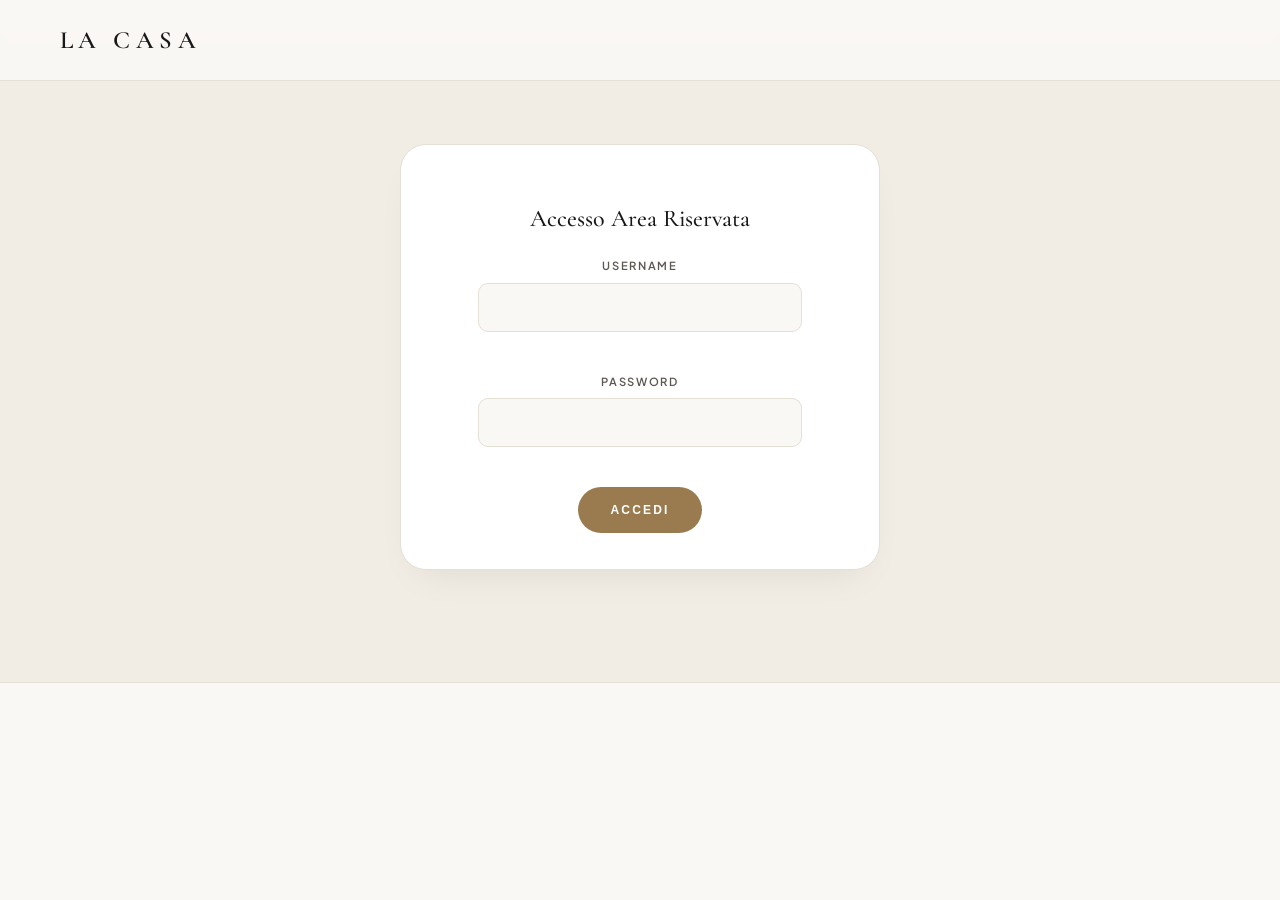
<file: log-in.html>
<!DOCTYPE html>
<html lang="it">
<head>
    <meta charset="UTF-8">
    <meta name="viewport" content="width=device-width, initial-scale=1.0">
    <title>LA CASA — Where Connections Become Business || AREA RISERVATA ||</title>
    <meta name="description" content="Piattaforma internazionale di connessioni interculturali tra Brasile, Italia, Europa, America e Monaco.">
    <link rel="stylesheet" href="style/style.css">

</head>
<body>
    <input type="radio" name="site-language" id="lang-it" class="sr-radio" checked>
    <input type="checkbox" id="mobile-menu-toggle" class="sr-radio">
    <div class="site-wrapper">

        <!-- ==================================================================
             FIXED TRANSLUCENT NAVBAR
             ================================================================== -->
        <header class="navbar">
            <div class="container navbar-inner">
                <a href="index.html" class="brand">
                    <span class="brand-text">
                        <span class="brand-name">LA CASA</span>
                    </span>
                </a>
        </header>

        <!-- ==================================================================
             ACCESSO AREA RISERVATA
             ================================================================== -->
             
        <section class="section bg-linen" id="box-accesso">
            <div class="accesso">
                <h2>Accesso Area Riservata</h2>
                <form>
                    <div class="form-group">
                        <label for="username">Username</label>
                        <input type="text" id="username" name="username" required>
                    </div>
                    <div class="form-group">
                        <label for="password">Password</label>
                        <input type="password" id="password" name="password" required>
                    </div>
                    <button class="btn btn-gold" type="submit">Accedi</button>
                </form>
            </div>
        </section>
</file>
<file: style/style.css>
@import url('https://fonts.googleapis.com/css2?family=Cormorant+Garamond:ital,wght@0,300..700;1,300..700&family=Plus+Jakarta+Sans:ital,wght@0,200..800;1,200..800&display=swap');

:root {
  --bg-ivory: #FAF8F5;
  --bg-linen: #F2EDE4;
  --bg-white: #FFFFFF;
  --ink-charcoal: #181818;
  --ink-espresso: rgb(33, 31, 29);
  --ink-muted: #5C5750;
  --gold-satin: #9A7B4F;
  --gold-light: #C6A97A;
  --border-subtle: #E5DFD5;
  --radius-sm: 10px;
  --radius-md: 18px;
  --radius-lg: 26px;
  --radius-pill: 999px;
  --font-serif: 'Cormorant Garamond', Georgia, serif;
  --font-sans: 'Plus Jakarta Sans', -apple-system, BlinkMacSystemFont, sans-serif;
  --transition: all 0.3s cubic-bezier(0.25, 0.8, 0.25, 1);
}

*,
*::before,
*::after {
  box-sizing: border-box;
  margin: 0;
  padding: 0;
}

html {
  scroll-behavior: smooth;
  font-size: 16px;
}

body {
  background-color: var(--bg-ivory);
  color: var(--ink-charcoal);
  font-family: var(--font-sans);
  line-height: 1.65;
  -webkit-font-smoothing: antialiased;
  overflow-x: hidden;
}

img {
  max-width: 100%;
  display: block;
}

a {
  color: inherit;
  text-decoration: none;
}

/* ==========================================================================
           2. CSS-ONLY MULTILINGUAL ENGINE (:checked)
========================================================================== */
.sr-radio {
  position: absolute;
  opacity: 0;
  pointer-events: none;
}

/* Hide all localized blocks by default */
[data-lang] {
  display: none;
}

/* Show active language blocks based on checked top-level radio */
#lang-it:checked~.site-wrapper [data-lang="it"],
#lang-pt:checked~.site-wrapper [data-lang="pt"],
#lang-en:checked~.site-wrapper [data-lang="en"],
#lang-fr:checked~.site-wrapper [data-lang="fr"] {
  display: block;
}

/* Inline language spans */
span[data-lang],
a[data-lang] {
  display: none;
}

#lang-it:checked~.site-wrapper span[data-lang="it"],
#lang-it:checked~.site-wrapper a[data-lang="it"],
#lang-pt:checked~.site-wrapper span[data-lang="pt"],
#lang-pt:checked~.site-wrapper a[data-lang="pt"],
#lang-en:checked~.site-wrapper span[data-lang="en"],
#lang-en:checked~.site-wrapper a[data-lang="en"],
#lang-fr:checked~.site-wrapper span[data-lang="fr"],
#lang-fr:checked~.site-wrapper a[data-lang="fr"] {
  display: inline-flex;
}

/* Active state for language pills in navbar */
#lang-it:checked~.site-wrapper label[for="lang-it"],
#lang-pt:checked~.site-wrapper label[for="lang-pt"],
#lang-en:checked~.site-wrapper label[for="lang-en"],
#lang-fr:checked~.site-wrapper label[for="lang-fr"] {
  background-color: var(--ink-charcoal);
  color: var(--bg-ivory);
}



/* ==========================================================================
           3. LAYOUT UTILITIES & TYPOGRAPHY
========================================================================== */
.container {
  width: 100%;
  max-width: 1240px;
  margin: 0 auto;
  padding: 0 1.5rem;
}

@media (min-width: 768px) {
  .container {
    padding: 0 2.5rem;
  }
}

.section {
  padding: 5rem 0;
  border-bottom: 1px solid var(--border-subtle);
}

@media (min-width: 1024px) {
  .section {
    padding: 7rem 0;
  }
}

.bg-linen {
  background-color: var(--bg-linen);
}

.bg-ivory {
  background-color: var(--bg-ivory);
}

.bg-dark {
  background-color: var(--ink-charcoal);
  color: var(--bg-ivory);
}

.kicker {
  display: inline-block;
  font-size: 0.72rem;
  font-weight: 600;
  text-transform: uppercase;
  letter-spacing: 0.24em;
  color: var(--gold-satin);
  margin-bottom: 1rem;
}

.bg-dark .kicker {
  color: var(--gold-light);
}

h1,
h2,
h3,
h4,
.font-serif {
  font-family: var(--font-serif);
  font-weight: 500;
  line-height: 1.14;
}

h2.section-title {
  font-size: clamp(2.1rem, 4vw, 3.35rem);
  margin-bottom: 1.25rem;
  letter-spacing: -0.01em;
}

.lead-text {
  font-size: 1.05rem;
  color: var(--ink-muted);
  max-width: 65ch;
  line-height: 1.75;
}

.btn {
  display: inline-flex;
  align-items: center;
  justify-content: center;
  gap: 0.5rem;
  padding: 0.95rem 2rem;
  border-radius: var(--radius-pill);
  font-size: 0.75rem;
  font-weight: 600;
  text-transform: uppercase;
  letter-spacing: 0.18em;
  cursor: pointer;
  transition: var(--transition);
  border: 1px solid transparent;
}

.btn-gold {
  background-color: var(--gold-satin);
  color: var(--bg-white);
}

.btn-gold:hover {
  background-color: var(--gold-light);
  color: var(--ink-charcoal);
  transform: translateY(-2px);
}

.btn-dark {
  background-color: var(--ink-charcoal);
  color: var(--bg-ivory);
}

.btn-dark:hover {
  background-color: var(--gold-satin);
  color: var(--bg-white);
  transform: translateY(-2px);
}

.btn-outline-light {
  border-color: rgba(250, 248, 245, 0.35);
  background: rgba(255, 255, 255, 0.05);
  color: var(--bg-ivory);
}

.btn-outline-light:hover {
  border-color: var(--gold-light);
  background: rgba(255, 255, 255, 0.12);
}

/* ==========================================================================
           4. STICKY TRANSLUCENT NAVBAR & PURE CSS MOBILE DRAWER
========================================================================== */
.navbar {
  position: fixed;
  top: 0;
  left: 0;
  right: 0;
  z-index: 100;
  background: rgba(250, 248, 245, 0.92);
  backdrop-filter: blur(14px);
  -webkit-backdrop-filter: blur(14px);
  border-bottom: 1px solid var(--border-subtle);
}

.navbar-inner {
  display: flex;
  align-items: center;
  justify-content: space-between;
  height: 5rem;
  gap: 1rem;
}

.brand {
  display: flex;
  align-items: center;
  gap: 0.75rem;
}

.brand-text {
  display: flex;
  flex-direction: column;
}

.brand-name {
  font-family: var(--font-serif);
  font-size: 1.55rem;
  font-weight: 600;
  letter-spacing: 0.22em;
  line-height: 1;
  color: var(--ink-charcoal);
}

.nav-links {
  display: none;
  align-items: center;
  gap: 1.75rem;
}

@media (min-width: 1024px) {
  .nav-links {
    display: flex;
  }
}

.nav-links a {
  font-size: 0.72rem;
  font-weight: 500;
  text-transform: uppercase;
  letter-spacing: 0.16em;
  color: var(--ink-muted);
  transition: var(--transition);
  padding: 0.4rem 0;
}

.nav-links a:hover {
  color: var(--gold-satin);
}

.nav-actions {
  display: flex;
  align-items: center;
  gap: 0.75rem;
}

.lang-switcher {
  display: inline-flex;
  align-items: center;
  background: var(--bg-linen);
  border: 1px solid var(--border-subtle);
  border-radius: var(--radius-pill);
  padding: 0.2rem;
}

.lang-switcher label {
  font-size: 0.68rem;
  font-weight: 600;
  letter-spacing: 0.08em;
  padding: 0.35rem 0.6rem;
  border-radius: var(--radius-pill);
  cursor: pointer;
  color: var(--ink-muted);
  transition: var(--transition);
  user-select: none;
}

.lang-switcher label:hover {
  color: var(--ink-charcoal);
}

.nav-cta-desktop {
  display: none;
}

@media (min-width: 1180px) {
  .nav-cta-desktop {
    display: inline-flex;
    padding: 0.65rem 1.3rem;
    font-size: 0.68rem;
  }
}

/* Mobile Menu Checkbox Hack */
.mobile-toggle-label {
  display: flex;
  flex-direction: column;
  justify-content: center;
  gap: 5px;
  width: 2.5rem;
  height: 2.5rem;
  padding: 0.5rem;
  cursor: pointer;
  border-radius: var(--radius-sm);
  border: 1px solid var(--border-subtle);
  background: var(--bg-white);
}

@media (min-width: 1024px) {
  .mobile-toggle-label {
    display: none;
  }
}

.mobile-toggle-label span {
  display: block;
  width: 100%;
  height: 1.5px;
  background: var(--ink-charcoal);
  transition: var(--transition);
}

.mobile-drawer {
  display: none;
  background: var(--bg-ivory);
  border-bottom: 1px solid var(--border-subtle);
  padding: 1.25rem 1.5rem 2rem;
}

#mobile-menu-toggle:checked~.site-wrapper .mobile-drawer {
  display: block;
}

.mobile-drawer a {
  display: block;
  padding: 0.75rem 0;
  font-size: 0.8rem;
  text-transform: uppercase;
  letter-spacing: 0.16em;
  border-bottom: 1px solid rgba(229, 223, 213, 0.5);
  color: var(--ink-charcoal);
}

.mobile-drawer .btn {
  margin-top: 1.25rem;
  width: 100%;
}

.site-header {
  display: flex;
  align-items: center;
  padding: 12px 24px;
}

.icona-lucchetto {
  width: 40px;
  height: 40px;
  display: block;
}

.lucchetto-sfondo {
  fill: var(--gold-satin);
  transition: fill 0.25s ease, transform 0.25s ease;
  transform-box: fill-box;
  transform-origin: center;
}

.lucchetto-corpo {
  fill: #ffffff;
  transition: fill 0.25s ease;
}

/* Esempio di interazione al passaggio del mouse sul link */
.logo-link:hover .lucchetto-sfondo {
  fill: #fffdf5;
  transition: var(--transition);
}

.logo-link:hover .lucchetto-corpo {
  fill: var(--gold-satin);
}

/* ==========================================================================
           5. HERO SECTION
========================================================================== */
.hero {
  position: relative;
  min-height: 92vh;
  display: flex;
  align-items: center;
  padding: 8.5rem 0 4.5rem;
  background-color: var(--ink-charcoal);
  color: var(--bg-ivory);
  overflow: hidden;
}

.hero-bg {
  position: absolute;
  inset: 0;
  background-image:
    linear-gradient(to bottom, rgba(24, 24, 24, 0.84), rgba(24, 24, 24, 0.76) 30%, #181818),
    radial-gradient(circle at top right, rgba(154, 123, 79, 0.25), transparent 60%),
    url('https://images.unsplash.com/photo-1515169067868-5387ec356754?q=80&w=1170&auto=format&fit=crop&ixlib=rb-4.1.0&ixid=NHwxMjA3fDA%3D');
  background-size: cover;
  background-position: center;
  z-index: 0;
}

.hero-content {
  position: relative;
  z-index: 1;
  max-width: 860px;
}

.hubs-pill {
  display: inline-flex;
  align-items: center;
  gap: 0.65rem;
  padding: 0.5rem 1.15rem;
  border-radius: var(--radius-pill);
  background: rgba(255, 255, 255, 0.06);
  border: 1px solid rgba(255, 255, 255, 0.16);
  font-size: 0.68rem;
  font-weight: 600;
  letter-spacing: 0.24em;
  text-transform: uppercase;
  color: var(--gold-light);
  margin-bottom: 2rem;
}

.hubs-dot {
  width: 6px;
  height: 6px;
  border-radius: 50%;
  background: var(--gold-light);
}

.hero h1 {
  font-size: clamp(2.6rem, 5.8vw, 4.75rem);
  font-weight: 400;
  line-height: 1.08;
  margin-bottom: 1.5rem;
  color: var(--bg-ivory);
}

.hero-sub {
  font-size: clamp(1rem, 1.4vw, 1.2rem);
  font-weight: 300;
  color: rgba(250, 248, 245, 0.82);
  max-width: 62ch;
  margin-bottom: 2.5rem;
  line-height: 1.75;
}

.hero-cta-group {
  display: flex;
  flex-wrap: wrap;
  gap: 1rem;
}

.hero-footer-bar {
  position: relative;
  z-index: 1;
  margin-top: 4.5rem;
  padding-top: 1.75rem;
  border-top: 1px solid rgba(255, 255, 255, 0.15);
  display: flex;
  flex-wrap: wrap;
  justify-content: space-between;
  align-items: center;
  gap: 1rem;
  font-size: 0.72rem;
  letter-spacing: 0.2em;
  text-transform: uppercase;
  color: var(--gold-light);
}

.hero-payoff {
  font-family: var(--font-serif);
  font-style: italic;
  text-transform: none;
  letter-spacing: 0.02em;
  font-size: 1.05rem;
  color: rgba(250, 248, 245, 0.75);
}

/* ==========================================================================
           6. ESSENCE & COMPLEMENTARY BRIDGE (BRASIL + ITALIA & EUROPA)
========================================================================== */
.section-header-split {
  display: grid;
  grid-template-columns: 1fr;
  gap: 1.5rem;
  margin-bottom: 3.5rem;
  align-items: end;
}

@media (min-width: 960px) {
  .section-header-split {
    grid-template-columns: 1.25fr 1fr;
    gap: 3rem;
  }
}

.pillars-grid {
  display: grid;
  grid-template-columns: 1fr;
  gap: 1.5rem;
  margin-bottom: 4rem;
}

@media (min-width: 768px) {
  .pillars-grid {
    grid-template-columns: repeat(3, 1fr);
  }
}

.pillar-card {
  background: var(--bg-white);
  border: 1px solid var(--border-subtle);
  border-radius: var(--radius-md);
  padding: 2.25rem;
  transition: var(--transition);
}

.pillar-card:hover {
  border-color: var(--gold-satin);
  transform: translateY(-4px);
  box-shadow: 0 16px 35px -15px rgba(24, 24, 24, 0.08);
}

.pillar-num {
  font-family: var(--font-serif);
  font-style: italic;
  font-size: 1.85rem;
  color: var(--gold-satin);
  display: block;
  margin-bottom: 1rem;
}

.pillar-card h3 {
  font-size: 1.65rem;
  font-weight: 600;
  margin-bottom: 0.75rem;
}

.pillar-card p {
  font-size: 0.92rem;
  color: var(--ink-muted);
}

/* Bridge Showcase Card */
.bridge-box {
  background: var(--ink-espresso);
  color: var(--bg-ivory);
  border-radius: var(--radius-lg);
  padding: 2.5rem;
  box-shadow: 0 24px 50px -20px rgba(24, 24, 24, 0.35);
}

@media (min-width: 960px) {
  .bridge-box, .bridge-eventi {
    padding: 4rem;
  }
}

.bridge-grid {
  display: grid;
  grid-template-columns: 1fr;
  gap: 1.75rem;
  margin-top: 2.5rem;
}

@media (min-width: 900px) {
  .bridge-grid {
    grid-template-columns: 1fr 1fr;
  }
}

.bridge-col {
  background: rgba(255, 255, 255, 0.04);
  border: 1px solid rgba(255, 255, 255, 0.14);
  border-radius: var(--radius-md);
  padding: 2rem;
  display: flex;
  flex-direction: column;
  justify-content: space-between;
}

.bridge-col-tag {
  font-size: 0.7rem;
  font-weight: 600;
  text-transform: uppercase;
  letter-spacing: 0.2em;
  color: var(--gold-light);
  margin-bottom: 0.85rem;
  display: block;
}

.bridge-col h4 {
  font-size: 1.75rem;
  margin-bottom: 0.85rem;
  color: var(--bg-ivory);
}

.bridge-col p {
  font-size: 0.92rem;
  color: rgba(250, 248, 245, 0.75);
}

.bridge-cities {
  margin-top: 1.75rem;
  padding-top: 1.15rem;
  border-top: 1px solid rgba(255, 255, 255, 0.12);
  font-size: 0.7rem;
  text-transform: uppercase;
  letter-spacing: 0.18em;
  color: var(--gold-light);
}

/* ==========================================================================
           7. LEADERSHIP — LIANA FREITAS
========================================================================== */
.leadership-grid {
  display: grid;
  grid-template-columns: 1fr;
  gap: 3rem;
  align-items: center;
}

@media (min-width: 960px) {
  .leadership-grid {
    grid-template-columns: 5fr 7fr;
    gap: 4.5rem;
  }
}

.portrait-frame {
  position: relative;
  border-radius: var(--radius-lg);
  overflow: hidden;
  background: var(--ink-charcoal);
  border: 1px solid var(--border-subtle);
  aspect-ratio: 4 / 5;
  box-shadow: 0 20px 45px -18px rgba(24, 24, 24, 0.22);
}

.portrait-frame img {
  width: 100%;
  height: 100%;
  object-fit: cover;
  opacity: 0.92;
}

.portrait-caption {
  position: absolute;
  inset: auto 0 0 0;
  padding: 2.5rem 2rem 2rem;
  background: linear-gradient(to top, rgba(24, 24, 24, 0.95), rgba(24, 24, 24, 0.4) 70%, transparent);
  color: var(--bg-ivory);
}

.portrait-caption span {
  font-size: 0.68rem;
  text-transform: uppercase;
  letter-spacing: 0.22em;
  color: var(--gold-light);
  display: block;
  margin-bottom: 0.25rem;
}

.portrait-caption h3 {
  font-size: 2.1rem;
  margin-bottom: 0.25rem;
}

.portrait-caption small {
  font-size: 0.72rem;
  letter-spacing: 0.2em;
  color: rgba(250, 248, 245, 0.7);
}

.milestones-grid {
  display: grid;
  grid-template-columns: 1fr;
  gap: 1.25rem;
  margin: 2rem 0;
}

@media (min-width: 640px) {
  .milestones-grid {
    grid-template-columns: 1fr 1fr;
  }
}

.milestone-card {
  background: var(--bg-ivory);
  border: 1px solid var(--border-subtle);
  border-radius: var(--radius-md);
  padding: 1.65rem;
}

.milestone-stat {
  font-family: var(--font-serif);
  font-size: 2.5rem;
  font-weight: 600;
  color: var(--gold-satin);
  line-height: 1;
  margin-bottom: 0.65rem;
}

.milestone-stat span {
  font-size: 1.25rem;
  font-weight: 400;
  color: var(--ink-charcoal);
}

.milestone-card p {
  font-size: 0.88rem;
  color: var(--ink-muted);
}

.vision-quote {
  background: var(--bg-white);
  border-left: 3px solid var(--gold-satin);
  border-radius: 0 var(--radius-md) var(--radius-md) 0;
  padding: 1.75rem 2rem;
  box-shadow: 0 10px 30px -15px rgba(24, 24, 24, 0.08);
}

.vision-quote blockquote {
  font-family: var(--font-serif);
  font-style: italic;
  font-size: 1.4rem;
  color: var(--ink-charcoal);
  line-height: 1.45;
  margin-top: 0.4rem;
}

/* ==========================================================================
           8. EVENTI
========================================================================== */

#eventi {
  background-image: url('../pictures/eventi-sfondo.jpg');
}

.bridge-eventi {
  background: rgba(33,21,29,0.9);
  border-radius: var(--radius-lg);
  padding: 2.5rem;
  box-shadow: 0 24px 50px -20px rgba(24, 24, 24, 0.35);
}

#kicker-eventi {
  color: var(--gold-light);
}

#eventi-title {
  color: var(--bg-ivory);
}

.bridge-eventi p.lead-text {
  color: var(--bg-ivory);
}

.video-container {
  text-align: center;
  margin: auto;
  opacity: 1;
  margin-top: 2rem;
}

#prossimi-eventi {
  color: var(--gold-light);
}

#eventi-description {
  margin-bottom: 1.5rem;
}

/* ==========================================================================
           9. I 9 SETTORI DI ATTIVITÀ
========================================================================== */
.sectors-grid {
  display: grid;
  grid-template-columns: 1fr;
  gap: 1.35rem;
  margin-top: 3rem;
}

@media (min-width: 768px) {
  .sectors-grid {
    grid-template-columns: repeat(2, 1fr);
  }
}

@media (min-width: 1080px) {
  .sectors-grid {
    grid-template-columns: repeat(3, 1fr);
  }
}

details.sector-card {
  background: var(--bg-white);
  border: 1px solid var(--border-subtle);
  border-radius: var(--radius-md);
  transition: var(--transition);
  overflow: hidden;
}

details.sector-card:hover {
  border-color: var(--gold-satin);
  box-shadow: 0 14px 32px -16px rgba(24, 24, 24, 0.12);
}

details.sector-card[open] {
  border-color: var(--gold-satin);
  background: var(--bg-white);
}

details.sector-card summary {
  list-style: none;
  padding: 2rem;
  cursor: pointer;
  display: flex;
  flex-direction: column;
  gap: 0.75rem;
  user-select: none;
}

details.sector-card summary::-webkit-details-marker {
  display: none;
}

.sector-top {
  display: flex;
  align-items: center;
  justify-content: space-between;
}

.sector-num {
  font-family: var(--font-serif);
  font-style: italic;
  font-size: 1.55rem;
  color: var(--gold-satin);
}

.sector-plus {
  width: 2rem;
  height: 2rem;
  border-radius: 50%;
  background: var(--bg-linen);
  color: var(--ink-charcoal);
  display: inline-flex;
  align-items: center;
  justify-content: center;
  font-size: 1.1rem;
  transition: var(--transition);
}

details.sector-card[open] .sector-plus {
  background: var(--ink-charcoal);
  color: var(--bg-ivory);
  transform: rotate(45deg);
}

details.sector-card h3 {
  font-size: 1.55rem;
  font-weight: 600;
  color: var(--ink-charcoal);
}

.sector-short {
  font-size: 0.88rem;
  color: var(--ink-muted);
  line-height: 1.6;
}

.sector-detail {
  padding: 0 2rem 2rem;
  border-top: 1px solid var(--border-subtle);
  padding-top: 1.25rem;
  font-size: 0.86rem;
  color: var(--ink-espresso);
  background: rgba(242, 237, 228, 0.35);
}

.sector-detail a {
  display: inline-block;
  margin-top: 1rem;
  font-size: 0.7rem;
  font-weight: 600;
  text-transform: uppercase;
  letter-spacing: 0.16em;
  color: var(--gold-satin);
}

.sector-detail a:hover {
  text-decoration: underline;
}

/* ==========================================================================
           10. COME FUNZIONA LA CASA & LA CASA OPPORTUNITIES
========================================================================== */
.steps-grid {
  display: grid;
  grid-template-columns: 1fr;
  gap: 1.25rem;
  margin-bottom: 3.5rem;
}

@media (min-width: 768px) {
  .steps-grid {
    grid-template-columns: repeat(2, 1fr);
  }
}

@media (min-width: 1120px) {
  .steps-grid {
    grid-template-columns: repeat(5, 1fr);
  }
}

.step-card {
  background: var(--bg-ivory);
  border: 1px solid var(--border-subtle);
  border-radius: var(--radius-md);
  padding: 1.65rem;
}

.step-card.featured {
  background: var(--ink-charcoal);
  color: var(--bg-ivory);
  border-color: var(--ink-charcoal);
}

.step-card.featured p {
  color: rgba(250, 248, 245, 0.75);
}

.step-index {
  font-size: 0.72rem;
  font-weight: 600;
  letter-spacing: 0.2em;
  color: var(--gold-satin);
  display: block;
  margin-bottom: 0.85rem;
}

.step-card.featured .step-index {
  color: var(--gold-light);
}

.step-card h3 {
  font-size: 1.35rem;
  font-weight: 600;
  margin-bottom: 0.6rem;
}

.step-card p {
  font-size: 0.82rem;
  color: var(--ink-muted);
  line-height: 1.6;
}

/* Opportunities Panel */
.opportunities-panel {
  background: var(--bg-white);
  border: 1px solid var(--border-subtle);
  border-radius: var(--radius-lg);
  padding: 2.25rem;
}

@media (min-width: 900px) {
  .opportunities-panel {
    padding: 3.25rem;
  }
}

.opp-header {
  display: flex;
  flex-wrap: wrap;
  align-items: center;
  justify-content: space-between;
  gap: 1.25rem;
  padding-bottom: 2rem;
  border-bottom: 1px solid var(--border-subtle);
}

.opp-grid {
  display: grid;
  grid-template-columns: 1fr;
  gap: 1.5rem;
  margin-top: 2rem;
}

@media (min-width: 900px) {
  .opp-grid {
    grid-template-columns: repeat(3, 1fr);
  }
}

.opp-card {
  background: var(--bg-ivory);
  border: 1px solid var(--border-subtle);
  border-radius: var(--radius-md);
  padding: 1.75rem;
  display: flex;
  flex-direction: column;
  justify-content: space-between;
}

.opp-meta {
  display: flex;
  align-items: center;
  justify-content: space-between;
  gap: 0.5rem;
  margin-bottom: 1rem;
}

.opp-tag {
  font-size: 0.65rem;
  font-weight: 600;
  text-transform: uppercase;
  letter-spacing: 0.14em;
  padding: 0.3rem 0.75rem;
  border-radius: var(--radius-pill);
  background: var(--bg-white);
  border: 1px solid var(--border-subtle);
  color: var(--gold-satin);
}

.opp-region {
  font-size: 0.72rem;
  color: var(--ink-muted);
  font-weight: 500;
}

.opp-card h4 {
  font-size: 1.4rem;
  font-weight: 600;
  margin-bottom: 0.65rem;
  line-height: 1.25;
}

.opp-card p {
  font-size: 0.85rem;
  color: var(--ink-muted);
}

.media-strip {
  margin-top: 2.5rem;
  padding-top: 2rem;
  border-top: 1px solid var(--border-subtle);
  display: flex;
  flex-wrap: wrap;
  align-items: center;
  justify-content: space-between;
  gap: 1.5rem;
}

.media-strip-text {
  max-width: 720px;
}

.media-badges {
  display: flex;
  flex-wrap: wrap;
  gap: 0.6rem;
}

.media-badge {
  font-size: 0.7rem;
  text-transform: uppercase;
  letter-spacing: 0.16em;
  padding: 0.55rem 1rem;
  border-radius: var(--radius-pill);
  background: var(--bg-linen);
  border: 1px solid var(--border-subtle);
  color: var(--ink-charcoal);
  font-weight: 500;
}

/* ==========================================================================
           11. ADESIONE / CONTATTO & CSS :target SUBMISSION CONFIRMATION
========================================================================== */
.contact-grid {
  display: grid;
  grid-template-columns: 1fr;
  gap: 3rem;
}

@media (min-width: 960px) {
  .contact-grid {
    grid-template-columns: 5fr 7fr;
    gap: 4.5rem;
  }
}

.hub-tags {
  display: flex;
  flex-wrap: wrap;
  gap: 0.5rem;
  margin-top: 1rem;
}

.hub-tag {
  padding: 0.45rem 1rem;
  border-radius: var(--radius-pill);
  background: var(--bg-white);
  border: 1px solid var(--border-subtle);
  font-size: 0.72rem;
  text-transform: uppercase;
  letter-spacing: 0.16em;
  color: var(--ink-charcoal);
}

.contact-note {
  margin-top: 2.5rem;
  padding: 1.75rem;
  border-radius: var(--radius-md);
  background: var(--bg-linen);
  border: 1px solid var(--border-subtle);
}

.form-card {
  background: var(--bg-white);
  border: 1px solid var(--border-subtle);
  border-radius: var(--radius-lg);
  padding: 2.25rem;
  box-shadow: 0 18px 40px -20px rgba(24, 24, 24, 0.1);
}

@media (min-width: 768px) {
  .form-card {
    padding: 3rem;
  }
}

.form-row {
  display: grid;
  grid-template-columns: 1fr;
  gap: 1.25rem;
  margin-bottom: 1.25rem;
}

@media (min-width: 640px) {
  .form-row {
    grid-template-columns: 1fr 1fr;
  }
}

.form-group {
  margin-bottom: 1.25rem;
}

.form-group label {
  display: block;
  font-size: 0.7rem;
  font-weight: 600;
  text-transform: uppercase;
  letter-spacing: 0.15em;
  color: var(--ink-muted);
  margin-bottom: 0.5rem;
}

.form-control {
  width: 100%;
  padding: 0.9rem 1.1rem;
  border-radius: var(--radius-sm);
  border: 1px solid var(--border-subtle);
  background: var(--bg-ivory);
  color: var(--ink-charcoal);
  font-family: var(--font-sans);
  font-size: 0.92rem;
  transition: var(--transition);
}

.form-control:focus {
  outline: none;
  border-color: var(--gold-satin);
  background: var(--bg-white);
}

/* Pure CSS :target Confirmation Banner */
.confirmation-banner {
  display: none;
  padding: 2rem;
  border-radius: var(--radius-md);
  background: var(--bg-linen);
  border: 1px solid var(--gold-satin);
  text-align: center;
  margin-bottom: 1.5rem;
}

#richiesta-inviata:target {
  display: block;
  animation: fadeIn 0.4s ease;
}

@keyframes fadeIn {
  from {
    opacity: 0;
    transform: translateY(8px);
  }

  to {
    opacity: 1;
    transform: translateY(0);
  }
}

/* ==========================================================================
           12. EDITORIAL FOOTER
========================================================================== */
.footer {
  background: var(--ink-charcoal);
  color: var(--bg-ivory);
  padding: 4.5rem 0 3rem;
}

.footer-top {
  display: grid;
  grid-template-columns: 1fr;
  gap: 2.5rem;
  padding-bottom: 3rem;
  border-bottom: 1px solid rgba(255, 255, 255, 0.12);
}

@media (min-width: 900px) {
  .footer-top {
    grid-template-columns: 2fr 1fr 1fr;
  }
}

.footer-motto {
  font-family: var(--font-serif);
  font-size: 1.85rem;
  margin: 1rem 0;
  color: rgba(250, 248, 245, 0.92);
}

.footer-hubs {
  font-size: 0.72rem;
  letter-spacing: 0.24em;
  text-transform: uppercase;
  color: var(--gold-light);
}

.footer-col-title {
  font-size: 0.7rem;
  text-transform: uppercase;
  letter-spacing: 0.2em;
  color: rgba(250, 248, 245, 0.5);
  margin-bottom: 1rem;
}

.footer-links {
  list-style: none;
  display: flex;
  flex-direction: column;
  gap: 0.65rem;
  font-size: 0.88rem;
  color: rgba(250, 248, 245, 0.8);
}

.footer-links a:hover {
  color: var(--gold-light);
}

.footer-lang-pills {
  display: flex;
  flex-wrap: wrap;
  gap: 0.5rem;
}

.footer-lang-pills label {
  padding: 0.45rem 0.9rem;
  border-radius: var(--radius-pill);
  border: 1px solid rgba(255, 255, 255, 0.22);
  font-size: 0.75rem;
  cursor: pointer;
  transition: var(--transition);
}

.footer-lang-pills label:hover {
  border-color: var(--gold-light);
  color: var(--gold-light);
}

.footer-bottom {
  padding-top: 2rem;
  display: flex;
  flex-wrap: wrap;
  justify-content: space-between;
  gap: 1rem;
  font-size: 0.75rem;
  color: rgba(250, 248, 245, 0.55);
}

/* ==========================================================================
           13. LOG IN
========================================================================== */

#box-accesso {
 margin-top: 2rem;
}

.accesso {
  background: var(--bg-white);
  border: 1px solid var(--border-subtle);
  border-radius: var(--radius-lg);
  padding: 2.25rem;
  box-shadow: 0 18px 40px -20px rgba(24, 24, 24, 0.1);
  margin: auto;
  max-width: 480px;
  text-align: center;
}

.accesso h2 {
  padding: 1.5rem;
}

.accesso form {
  gap: 1.5rem;
}

#username, #password {
  width: 80%;
  margin-bottom: 1.25rem;
  padding: 0.9rem 1.1rem;
  border-radius: var(--radius-sm);
  border: 1px solid var(--border-subtle);
  background: var(--bg-ivory);
  color: var(--ink-charcoal);
  font-family: var(--font-sans);
  font-size: 0.92rem;
}


/* ==========================================================================
           14. AREA RISERVATA
========================================================================== */

.profilo {
  width: 100%;
  max-width: 200px;
  margin-top: 1.5rem;
  margin-left: auto;
  margin-right: auto;
  text-align: center;
  aspect-ratio: 1 / 1;
  border-radius: 50%;
  object-fit: cover;
  box-shadow: 2px 2px 4px rgba(24, 24, 24, 0.1);
}

table {
  border-radius: var(--radius-sm);
}

td {
  padding: 0.75rem 1rem;
  border-bottom: 1px solid var(--border-subtle);
  border: none;
}
</file>
